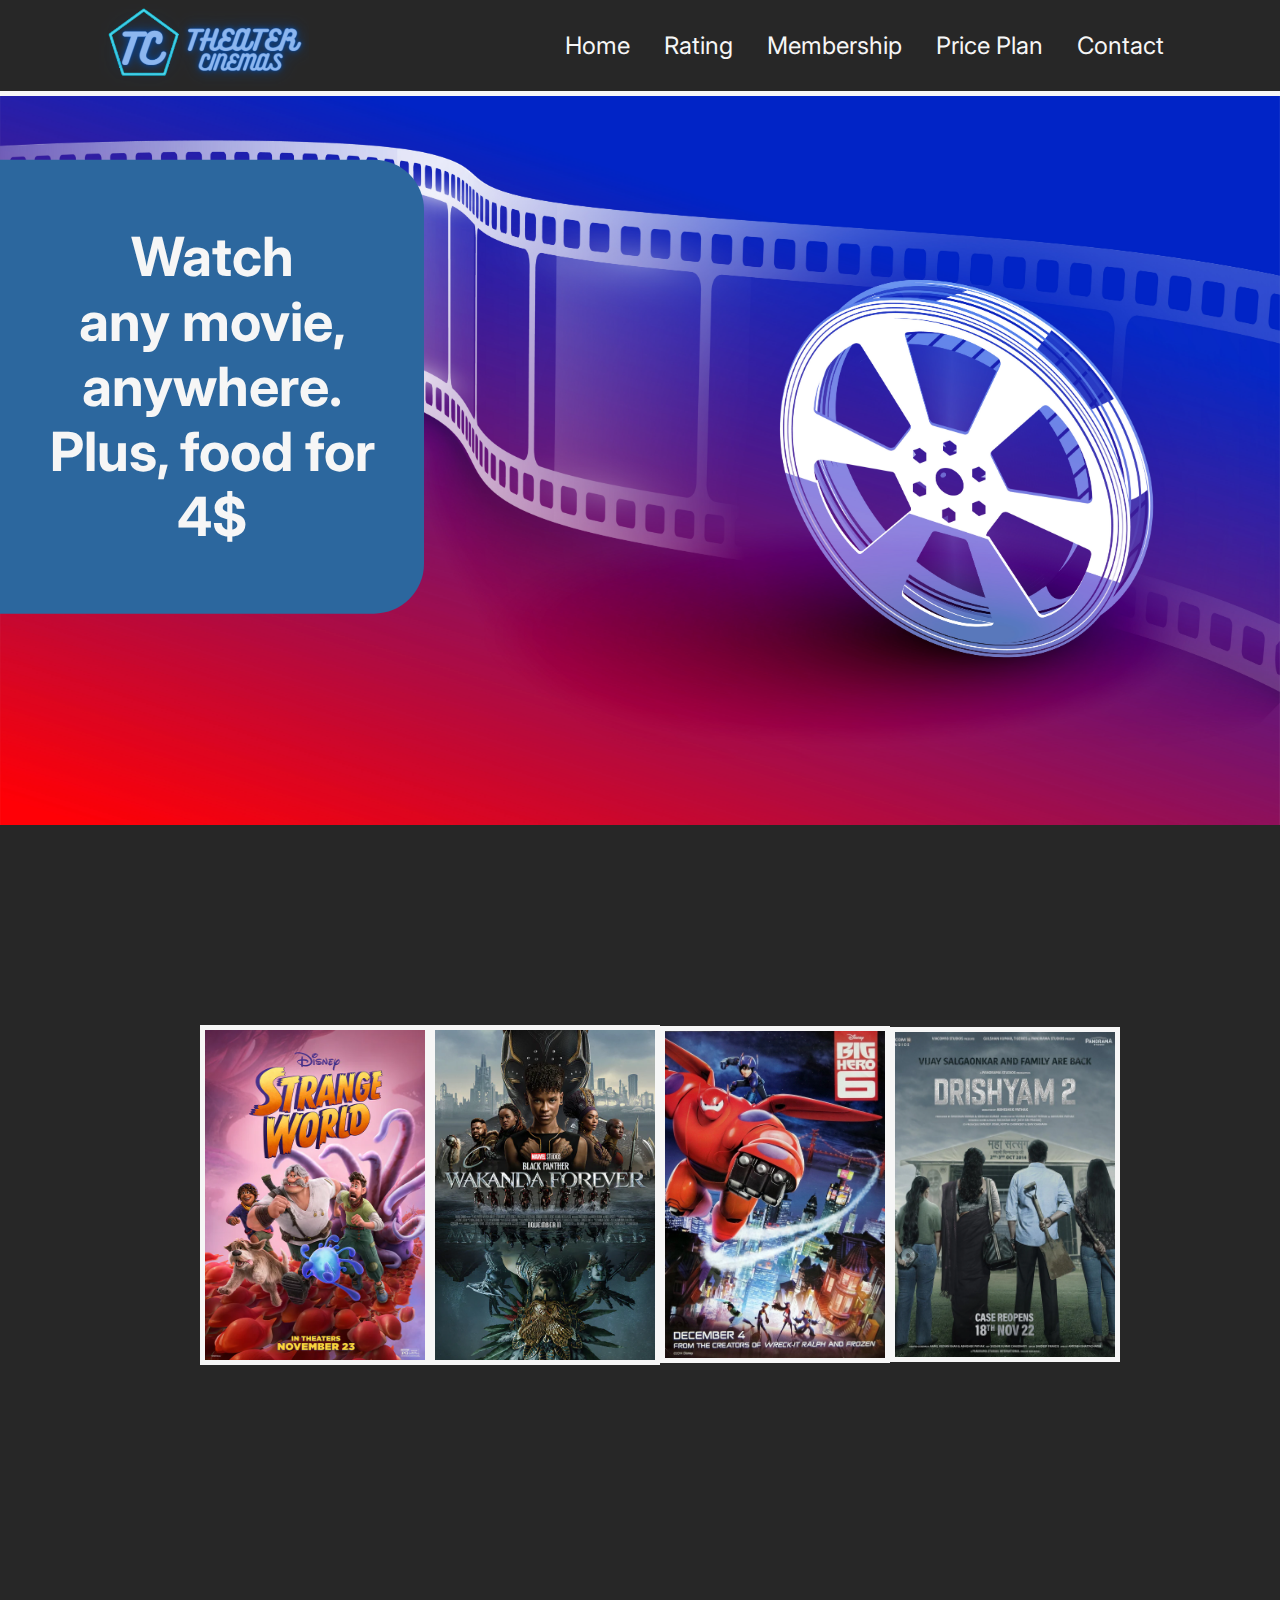
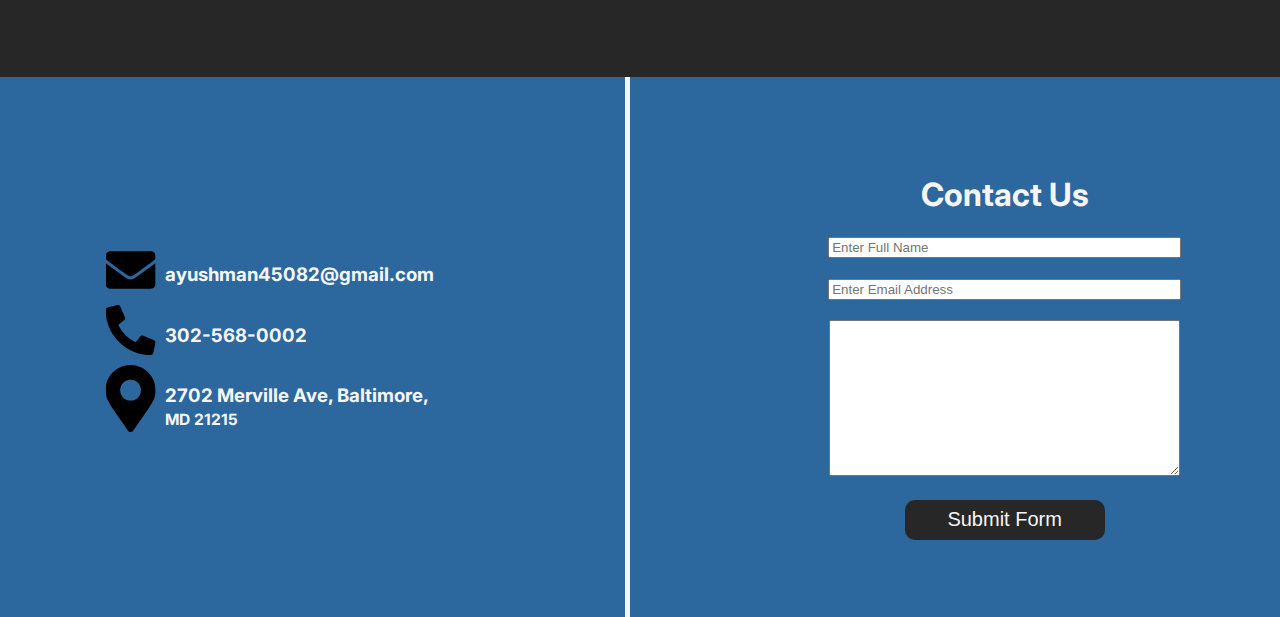
<file: index.html>
<!DOCTYPE html>
<html lang="en">
<head>
    <meta charset="UTF-8">
    <meta http-equiv="X-UA-Compatible" content="IE=edge">
    <meta name="viewport" content="width=device-width, initial-scale=1.0">
    <title>TheaterView Cinemas - watch any movie, anywhere</title>
    <link rel="stylesheet" href="css/style.css">
    <link rel="shortcut icon" href="assets/favicon.png" type="image/x-icon">
</head>
<body>
    <nav class="flex-nav">
        <div class="logo">
            <img src="assets/logo.png" width="210">
        </div>
        <ul class="nav-links">
            <li class="nav-item"><a href="index.html" class="nav-link">Home</a></li>
            <li class="nav-item"><a href="rating.html" class="nav-link">Rating</a></li>
            <li class="nav-item"><a href="membership.html" class="nav-link">Membership</a></li>
            <li class="nav-item"><a href="price-plan.html" class="nav-link">Price Plan</a></li>
            <li class="nav-item"><a href="contact.html" class="nav-link">Contact</a></li>
        </ul>
    </nav>
    <section id="top">
        <header class="top-text">
            <h2>Watch <br>any movie, <br>anywhere.<br> Plus, food for 4$</h2>
        </header>
    </section>
    <section id="movies">
        <div class="row">
            <div class="row-item">
                <img src="assets/movie1.png" alt="" width="220">
            </div>
            <div class="row-item">
                <img src="assets/movie2.png" alt="" width="220">
            </div>
            <div class="row-item">
                <img src="assets/movie3.png" alt="" width="220">
            </div>
            <div class="row-item">
                <img src="assets/movie4.png" alt="" width="220" height="325">
            </div>
        </div>
    </section>
    <footer id="contact">
        <div class="col1">
            <div class="item">
                <div class="svg"><img src="assets/envelope-solid.svg" alt="" width="50"></div>
                <h3>ayushman45082@gmail.com</h3>
            </div>
            <div class="item">
                <div class="svg"><img src="assets/phone-alt-solid.svg" alt="" width="50"></div>
                <h3>302-568-0002</h3>
            </div>
            <div class="item">
                <div class="svg"><img src="assets/map-marker-alt-solid.svg" alt="" width="50"></div>
                <h3>2702 Merville Ave, Baltimore, <br><small>MD 21215</small></h3>
            </div>
        </div>
        <div class="divider"></div>
        <div class="col2">
            <center>
            <h1 style="color: #f6f6f6;">Contact Us</h1>
            <form action="userinfo.php" method="post">
                <input type="text" placeholder="Enter Full Name">
                <br><br>
                <input type="email" name="account-name" id="email-account-input-box" placeholder="Enter Email Address">
                <br><br>
                <textarea id="contact-message" cols="30" rows="10"></textarea>
                <br><br>
                <button type="submit">Submit Form</button>
            </form>
            </center>
        </div>
    </footer>
</body>
</html>
</file>
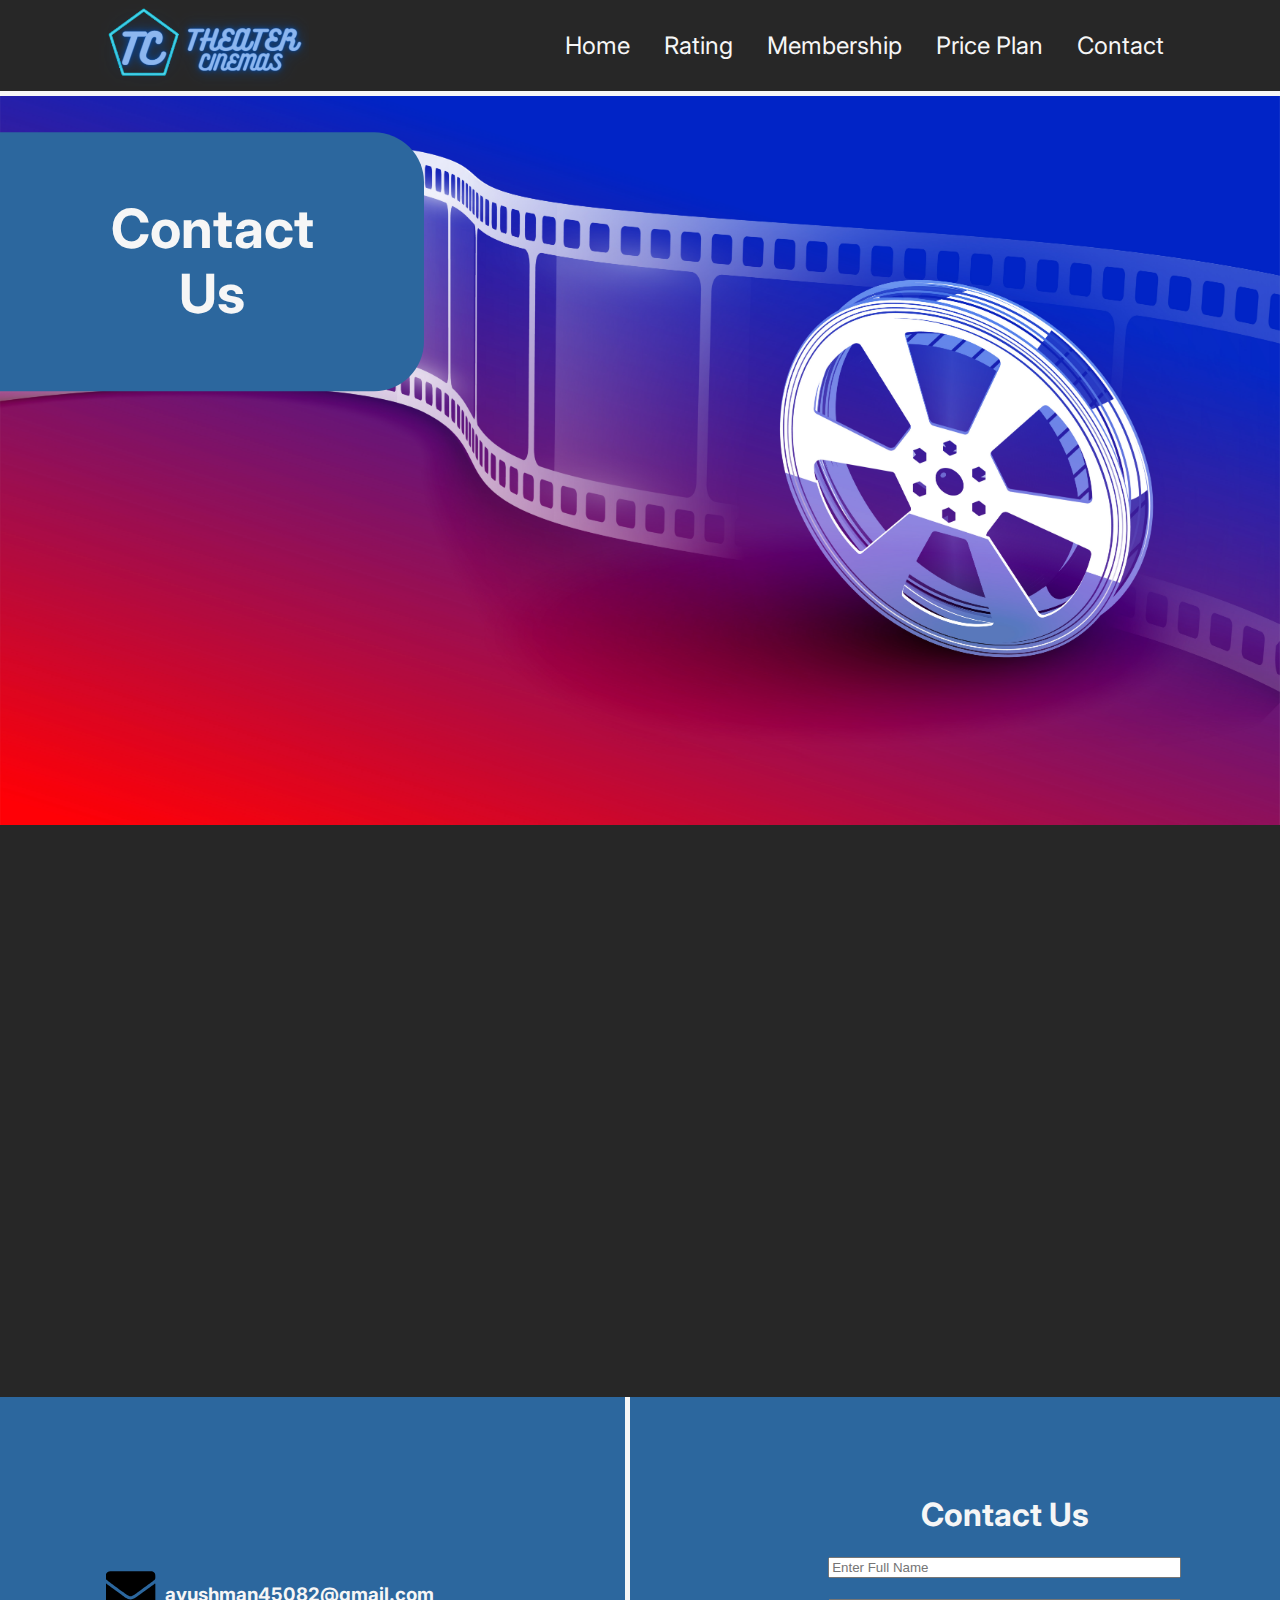
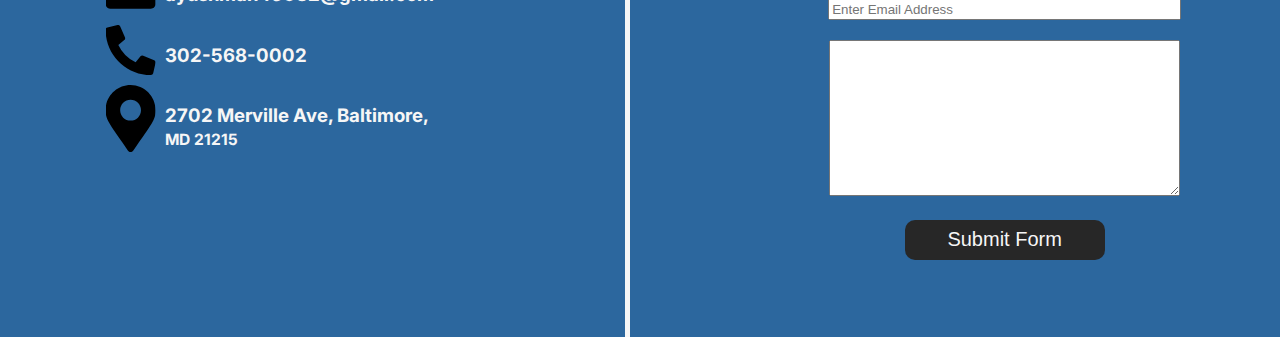
<file: contact.html>
<!DOCTYPE html>
<html lang="en">
<head>
    <meta charset="UTF-8">
    <meta http-equiv="X-UA-Compatible" content="IE=edge">
    <meta name="viewport" content="width=device-width, initial-scale=1.0">
    <title>TheaterView Cinemas - watch any movie, anywhere</title>
    <link rel="stylesheet" href="css/price-plan.css">
    <link rel="shortcut icon" href="assets/favicon.png" type="image/x-icon">
</head>
<body>
    <nav class="flex-nav">
        <div class="logo">
            <img src="assets/logo.png" width="210">
        </div>
        <ul class="nav-links">
            <li class="nav-item"><a href="index.html" class="nav-link">Home</a></li>
            <li class="nav-item"><a href="rating.html" class="nav-link">Rating</a></li>
            <li class="nav-item"><a href="membership.html" class="nav-link">Membership</a></li>
            <li class="nav-item"><a href="price-plan.html" class="nav-link">Price Plan</a></li>
            <li class="nav-item"><a href="contact.html" class="nav-link">Contact</a></li>
        </ul>
    </nav>
    <section id="top">
        <header class="top-text">
            <h2>Contact<br>Us</h2>
        </header>
    </section>
    <section id="contact">
        <br><br><br>
        <center>
            <div class="location">
                <iframe src="https://www.google.com/maps/embed?pb=!1m18!1m12!1m3!1d4146.8
                54245733206!2d-76.6781125985889!3d39.35833342246727!2m3!1f0!2f0!3f0!3m2!1
                i1024!2i768!4f13.1!3m3!1m2!1s0x89c81a8d7e4b741d%3A0x8b279fb38b529f89!2sMe
                rville%20Ave%2C%20Baltimore%2C%20MD%2021215!5e1!3m2!1sen!2sus!4v166932674
                0236!5m2!1sen!2sus" width="1271" height="400" style="border:0;" 
                allowfullscreen="" loading="lazy" referrerpolicy="no-referrer-when-downgrade">
            </iframe>
            </div>
        </center>
    </section>
    <footer id="contact">
        <div class="col1">
            <div class="item">
                <div class="svg"><img src="assets/envelope-solid.svg" alt="" width="50"></div>
                <h3>ayushman45082@gmail.com</h3>
            </div>
            <div class="item">
                <div class="svg"><img src="assets/phone-alt-solid.svg" alt="" width="50"></div>
                <h3>302-568-0002</h3>
            </div>
            <div class="item">
                <div class="svg"><img src="assets/map-marker-alt-solid.svg" alt="" width="50"></div>
                <h3>2702 Merville Ave, Baltimore, <br><small>MD 21215</small></h3>
            </div>
        </div>
        <div class="divider"></div>
        <div class="col2">
            <center>
            <h1 style="color: #f6f6f6;">Contact Us</h1>
            <form action="userinfo.php" method="post">
                <input type="text" placeholder="Enter Full Name">
                <br><br>
                <input type="email" name="account-name" id="email-account-input-box" placeholder="Enter Email Address">
                <br><br>
                <textarea id="contact-message" cols="30" rows="10"></textarea>
                <br><br>
                <button type="submit">Submit Form</button>
            </form>
            </center>
        </div>
    </footer>
</body>
</html>
</file>
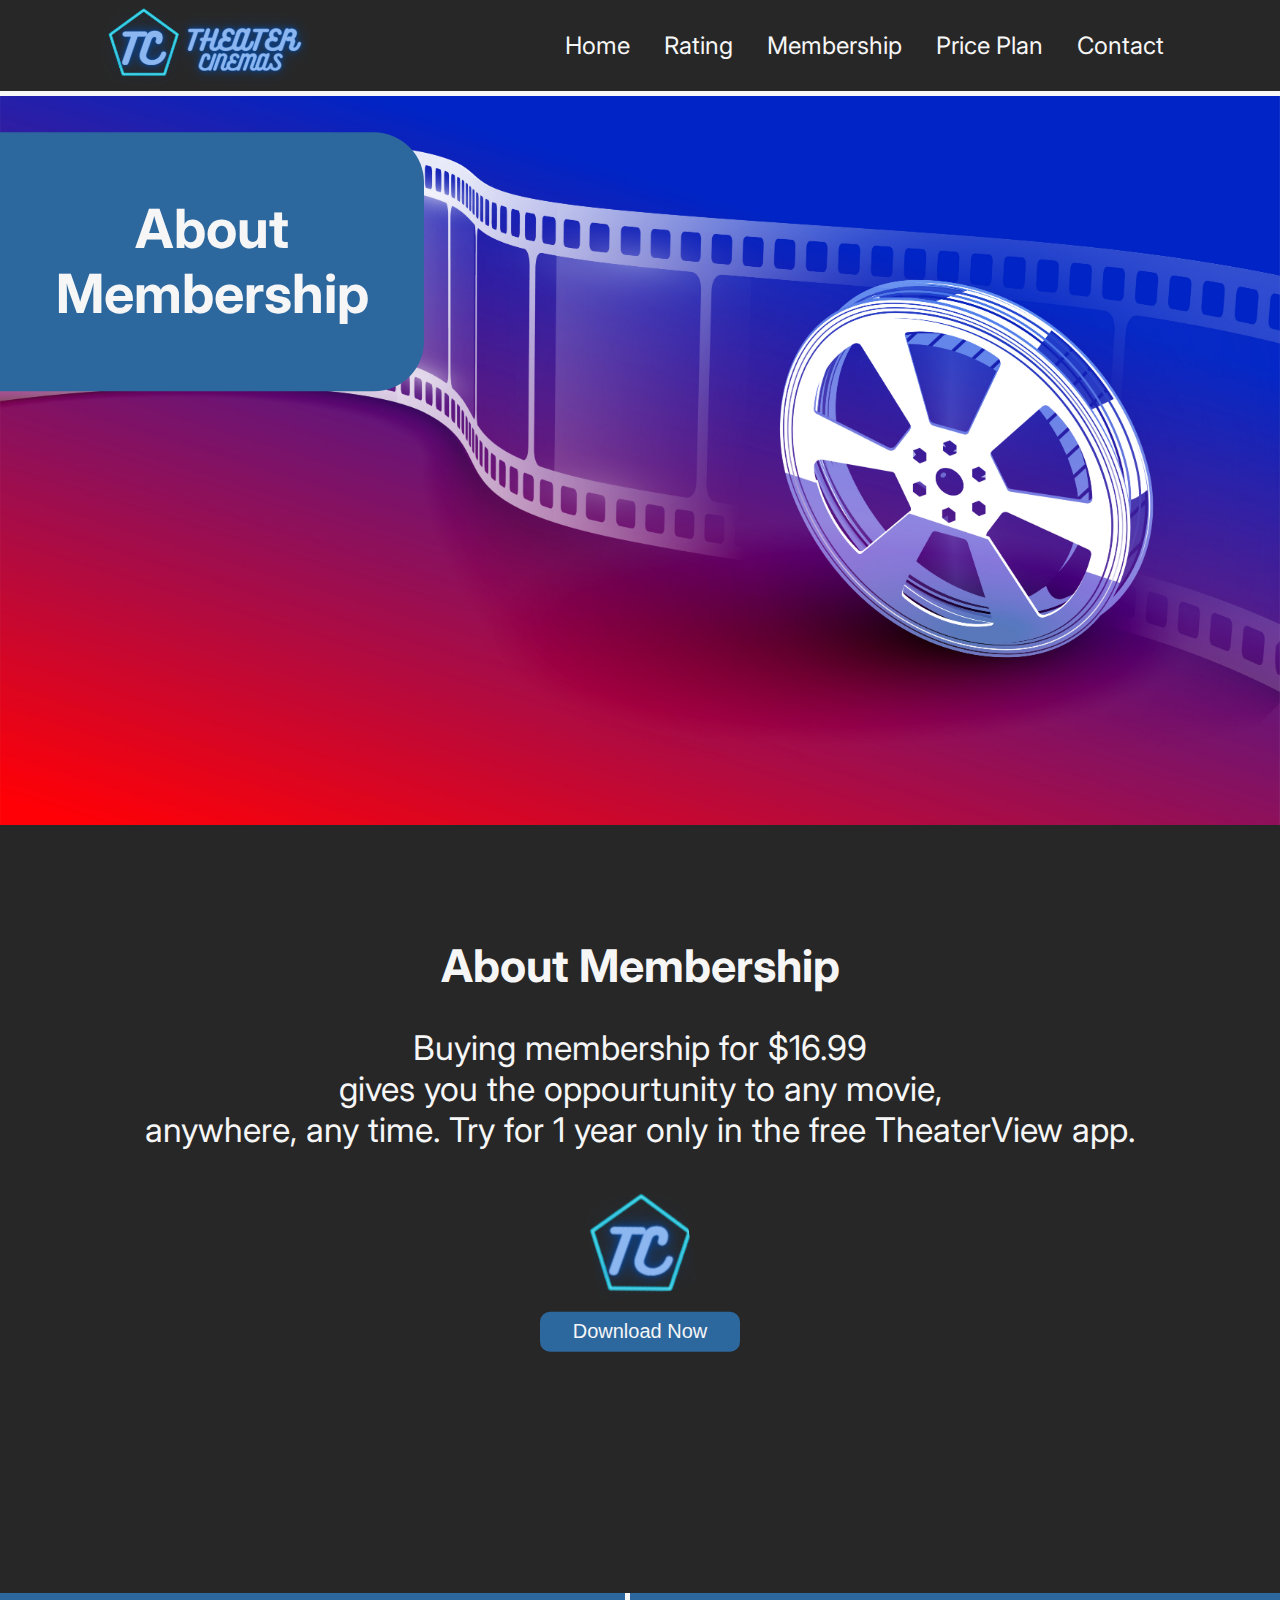
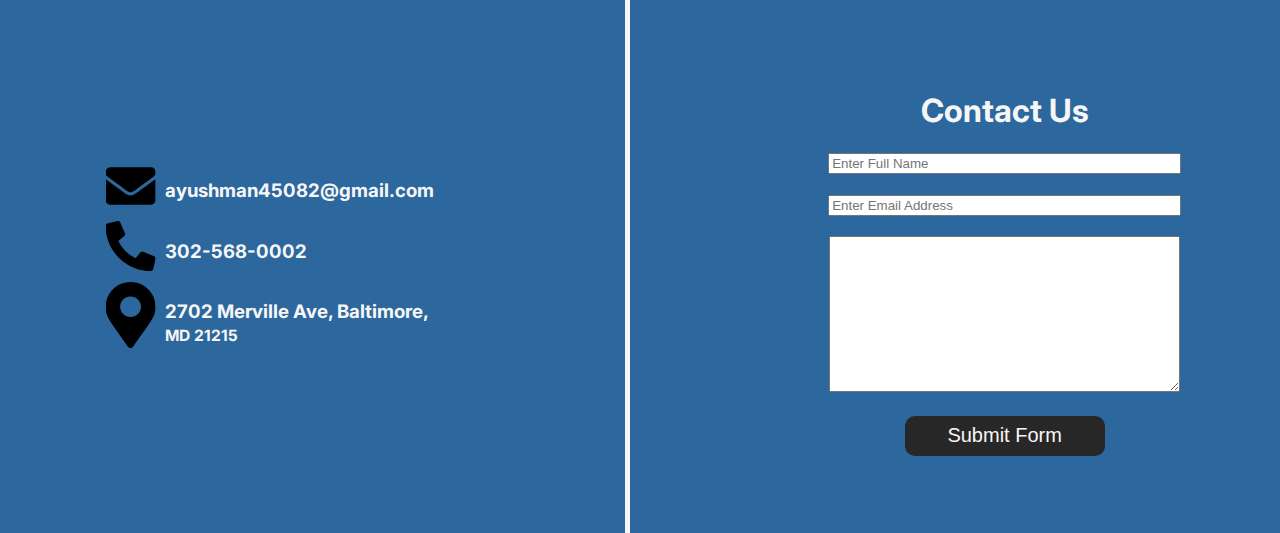
<file: membership.html>
<!DOCTYPE html>
<html lang="en">
<head>
    <meta charset="UTF-8">
    <meta http-equiv="X-UA-Compatible" content="IE=edge">
    <meta name="viewport" content="width=device-width, initial-scale=1.0">
    <title>TheaterView Cinemas - watch any movie, anywhere</title>
    <link rel="stylesheet" href="css/about.css">
    <link rel="shortcut icon" href="assets/favicon.png" type="image/x-icon">
</head>
<body>
    <nav class="flex-nav">
        <div class="logo">
            <img src="assets/logo.png" width="210">
        </div>
        <ul class="nav-links">
            <li class="nav-item"><a href="index.html" class="nav-link">Home</a></li>
            <li class="nav-item"><a href="rating.html" class="nav-link">Rating</a></li>
            <li class="nav-item"><a href="membership.html" class="nav-link">Membership</a></li>
            <li class="nav-item"><a href="price-plan.html" class="nav-link">Price Plan</a></li>
            <li class="nav-item"><a href="contact.html" class="nav-link">Contact</a></li>
        </ul>
    </nav>
    <section id="top">
        <header class="top-text">
            <h2>About<br>Membership</h2>
        </header>
    </section>
    <section id="about">
        <center>
            <h1>About Membership</h1>
            <p>Buying membership for $16.99 <br>gives you the oppourtunity to any movie,<br> anywhere, any time. Try for 1 year only in the free TheaterView app.</p>
            <div class="images">
                <img src="assets/app.png" alt="">
                <div class="group" style="display: none;" id="show-group">
                    <img src="assets/download1.png" alt="">
                    <img src="assets/download2.png" alt="">
                </div>
                <br>
                <button onclick="showDownload()">Download Now</button>
            </div>
        </center>
    </section>
    <footer id="contact">
        <div class="col1">
            <div class="item">
                <div class="svg"><img src="assets/envelope-solid.svg" alt="" width="50"></div>
                <h3>ayushman45082@gmail.com</h3>
            </div>
            <div class="item">
                <div class="svg"><img src="assets/phone-alt-solid.svg" alt="" width="50"></div>
                <h3>302-568-0002</h3>
            </div>
            <div class="item">
                <div class="svg"><img src="assets/map-marker-alt-solid.svg" alt="" width="50"></div>
                <h3>2702 Merville Ave, Baltimore, <br><small>MD 21215</small></h3>
            </div>
        </div>
        <div class="divider"></div>
        <div class="col2">
            <center>
            <h1 style="color: #f6f6f6;">Contact Us</h1>
            <form action="userinfo.php" method="post">
                <input type="text" placeholder="Enter Full Name">
                <br><br>
                <input type="email" name="account-name" id="email-account-input-box" placeholder="Enter Email Address">
                <br><br>
                <textarea id="contact-message" cols="30" rows="10"></textarea>
                <br><br>
                <button type="submit">Submit Form</button>
            </form>
            </center>
        </div>
    </footer>
    <script src="js/about.js"></script>
</body>
</html>
</file>
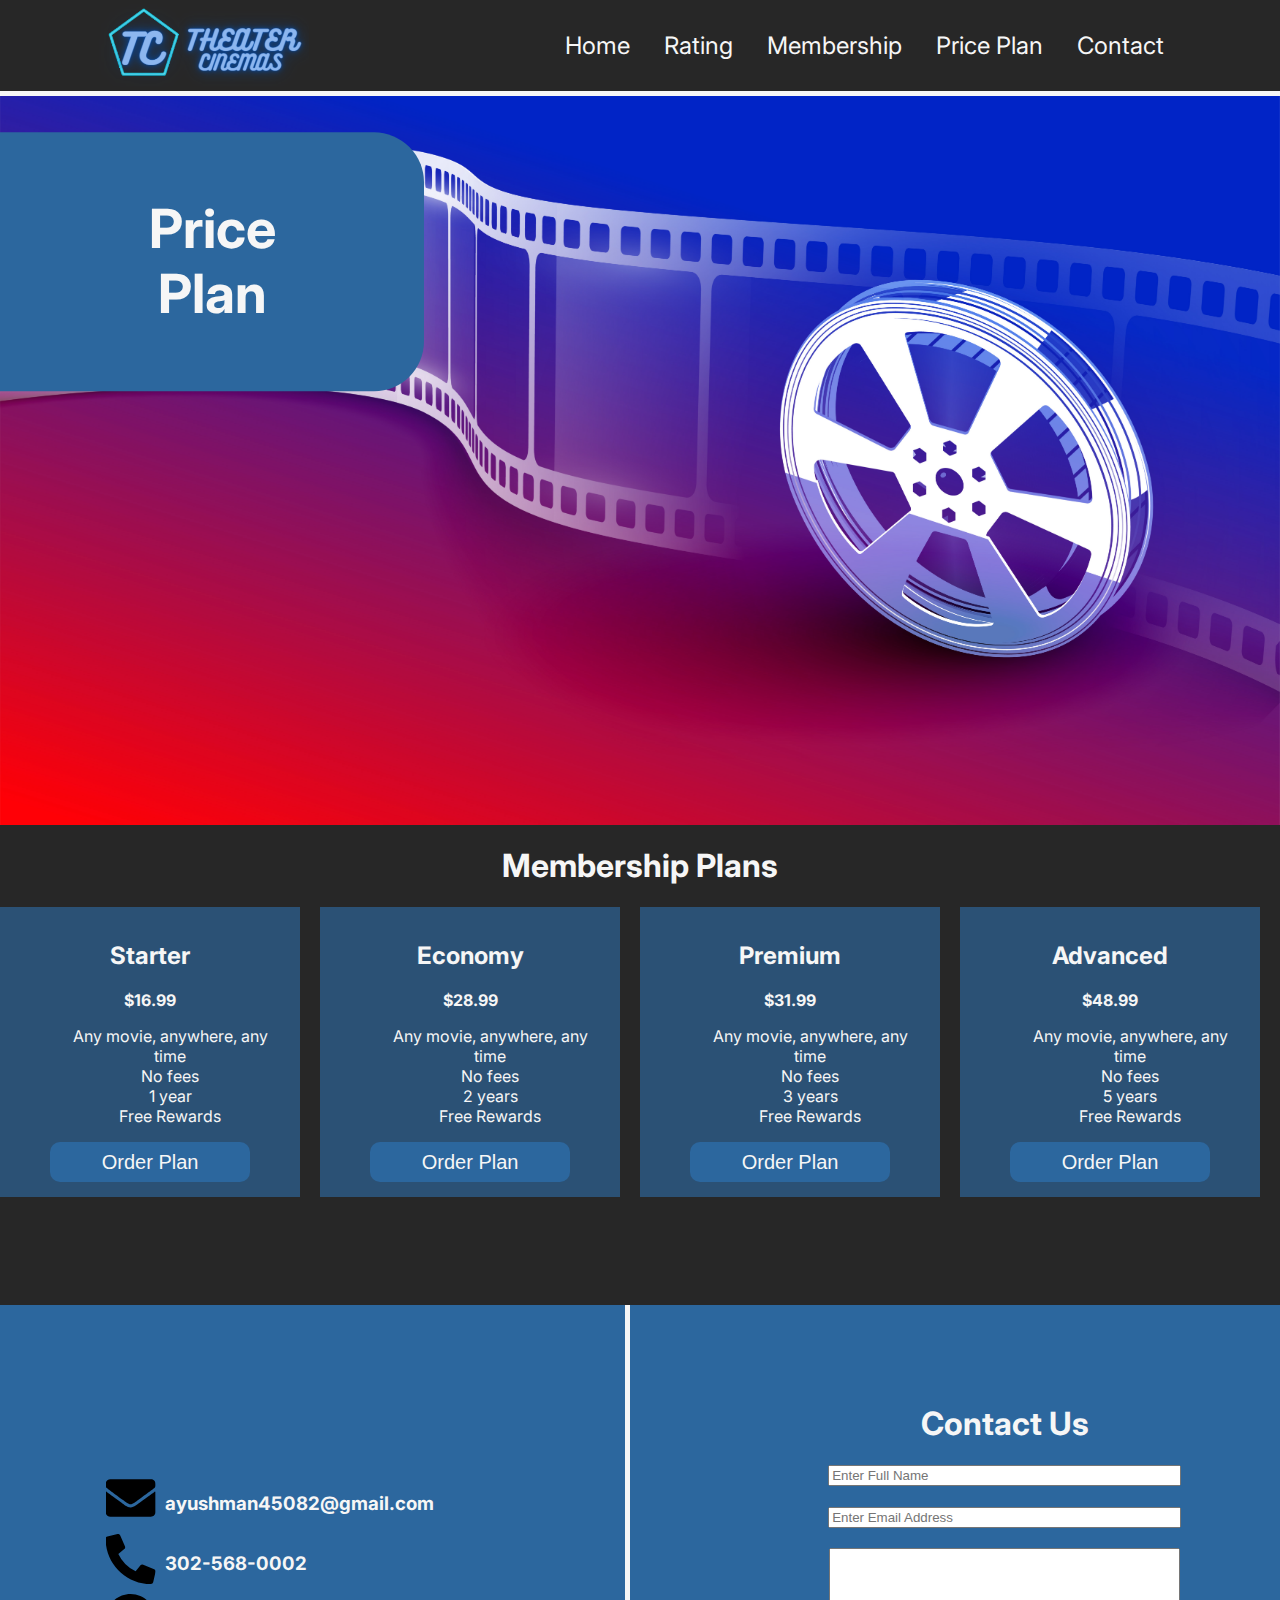
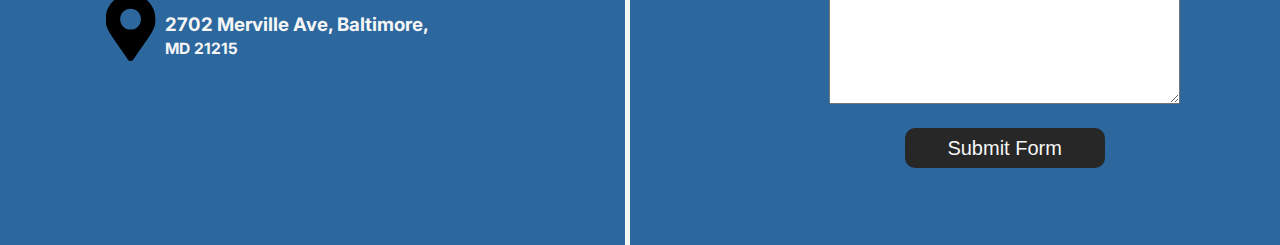
<file: price-plan.html>
<!DOCTYPE html>
<html lang="en">
<head>
    <meta charset="UTF-8">
    <meta http-equiv="X-UA-Compatible" content="IE=edge">
    <meta name="viewport" content="width=device-width, initial-scale=1.0">
    <title>TheaterView Cinemas - watch any movie, anywhere</title>
    <link rel="stylesheet" href="css/price-plan.css">
    <link rel="shortcut icon" href="assets/favicon.png" type="image/x-icon">
</head>
<body>
    <nav class="flex-nav">
        <div class="logo">
            <img src="assets/logo.png" width="210">
        </div>
        <ul class="nav-links">
            <li class="nav-item"><a href="index.html" class="nav-link">Home</a></li>
            <li class="nav-item"><a href="rating.html" class="nav-link">Rating</a></li>
            <li class="nav-item"><a href="membership.html" class="nav-link">Membership</a></li>
            <li class="nav-item"><a href="price-plan.html" class="nav-link">Price Plan</a></li>
            <li class="nav-item"><a href="contact.html" class="nav-link">Contact</a></li>
        </ul>
    </nav>
    <section id="top">
        <header class="top-text">
            <h2>Price<br>Plan</h2>
        </header>
    </section>
    <section id="price-plan">
        <h1 style="text-align: center;">Membership Plans</h1>
        <div class="price-plan-row">
            <div class="price-box">
                <center>
                <div class="plan-header">
                    <h2>Starter</h2>
                    <span class="price"><b>$16.99</b></span>
                </div>
                <ul class="list">
                    <li>Any movie, anywhere, any time</li>
                    <li>No fees</li>
                    <li>1 year</li>
                    <li>Free Rewards</li>
                </ul>
                <button type="submit" class="order-btn">Order Plan</button>
            </div>
        </center>
            <center>
            <div class="price-box">
                <div class="plan-header">
                    <h2>Economy</h2>
                    <span class="price"><b>$28.99</b></span>
                </div>
                <ul class="list">
                    <li>Any movie, anywhere, any time</li>
                    <li>No fees</li>
                    <li>2 years</li>
                    <li>Free Rewards</li>
                </ul>
                <button type="submit" class="order-btn">Order Plan</button>
            </div>
        </center>
            <center>
            <div class="price-box">
                <div class="plan-header">
                    <h2>Premium</h2>
                    <span class="price"><b>$31.99</b></span>
                </div>
                <ul class="list">
                    <li>Any movie, anywhere, any time</li>
                    <li>No fees</li>
                    <li>3 years</li>
                    <li>Free Rewards</li>
                </ul>
                <button type="submit" class="order-btn">Order Plan</button>
            </div>
        </center>
            <center>
            <div class="price-box">
                <div class="plan-header">
                    <h2>Advanced</h2>
                    <span class="price"><b>$48.99</b></span>
                </div>
                <ul class="list">
                    <li>Any movie, anywhere, any time</li>
                    <li>No fees</li>
                    <li>5 years</li>
                    <li>Free Rewards</li>
                </ul>
                <button type="submit" class="order-btn">Order Plan</button>
            </div>
        </center>
        </div>
    </section>
    <footer id="contact">
        <div class="col1">
            <div class="item">
                <div class="svg"><img src="assets/envelope-solid.svg" alt="" width="50"></div>
                <h3>ayushman45082@gmail.com</h3>
            </div>
            <div class="item">
                <div class="svg"><img src="assets/phone-alt-solid.svg" alt="" width="50"></div>
                <h3>302-568-0002</h3>
            </div>
            <div class="item">
                <div class="svg"><img src="assets/map-marker-alt-solid.svg" alt="" width="50"></div>
                <h3>2702 Merville Ave, Baltimore, <br><small>MD 21215</small></h3>
            </div>
        </div>
        <div class="divider"></div>
        <div class="col2">
            <center>
            <h1 style="color: #f6f6f6;">Contact Us</h1>
            <form action="userinfo.php" method="post">
                <input type="text" placeholder="Enter Full Name">
                <br><br>
                <input type="email" name="account-name" id="email-account-input-box" placeholder="Enter Email Address">
                <br><br>
                <textarea id="contact-message" cols="30" rows="10"></textarea>
                <br><br>
                <button type="submit">Submit Form</button>
            </form>
            </center>
        </div>
    </footer>
</body>
</html>
</file>
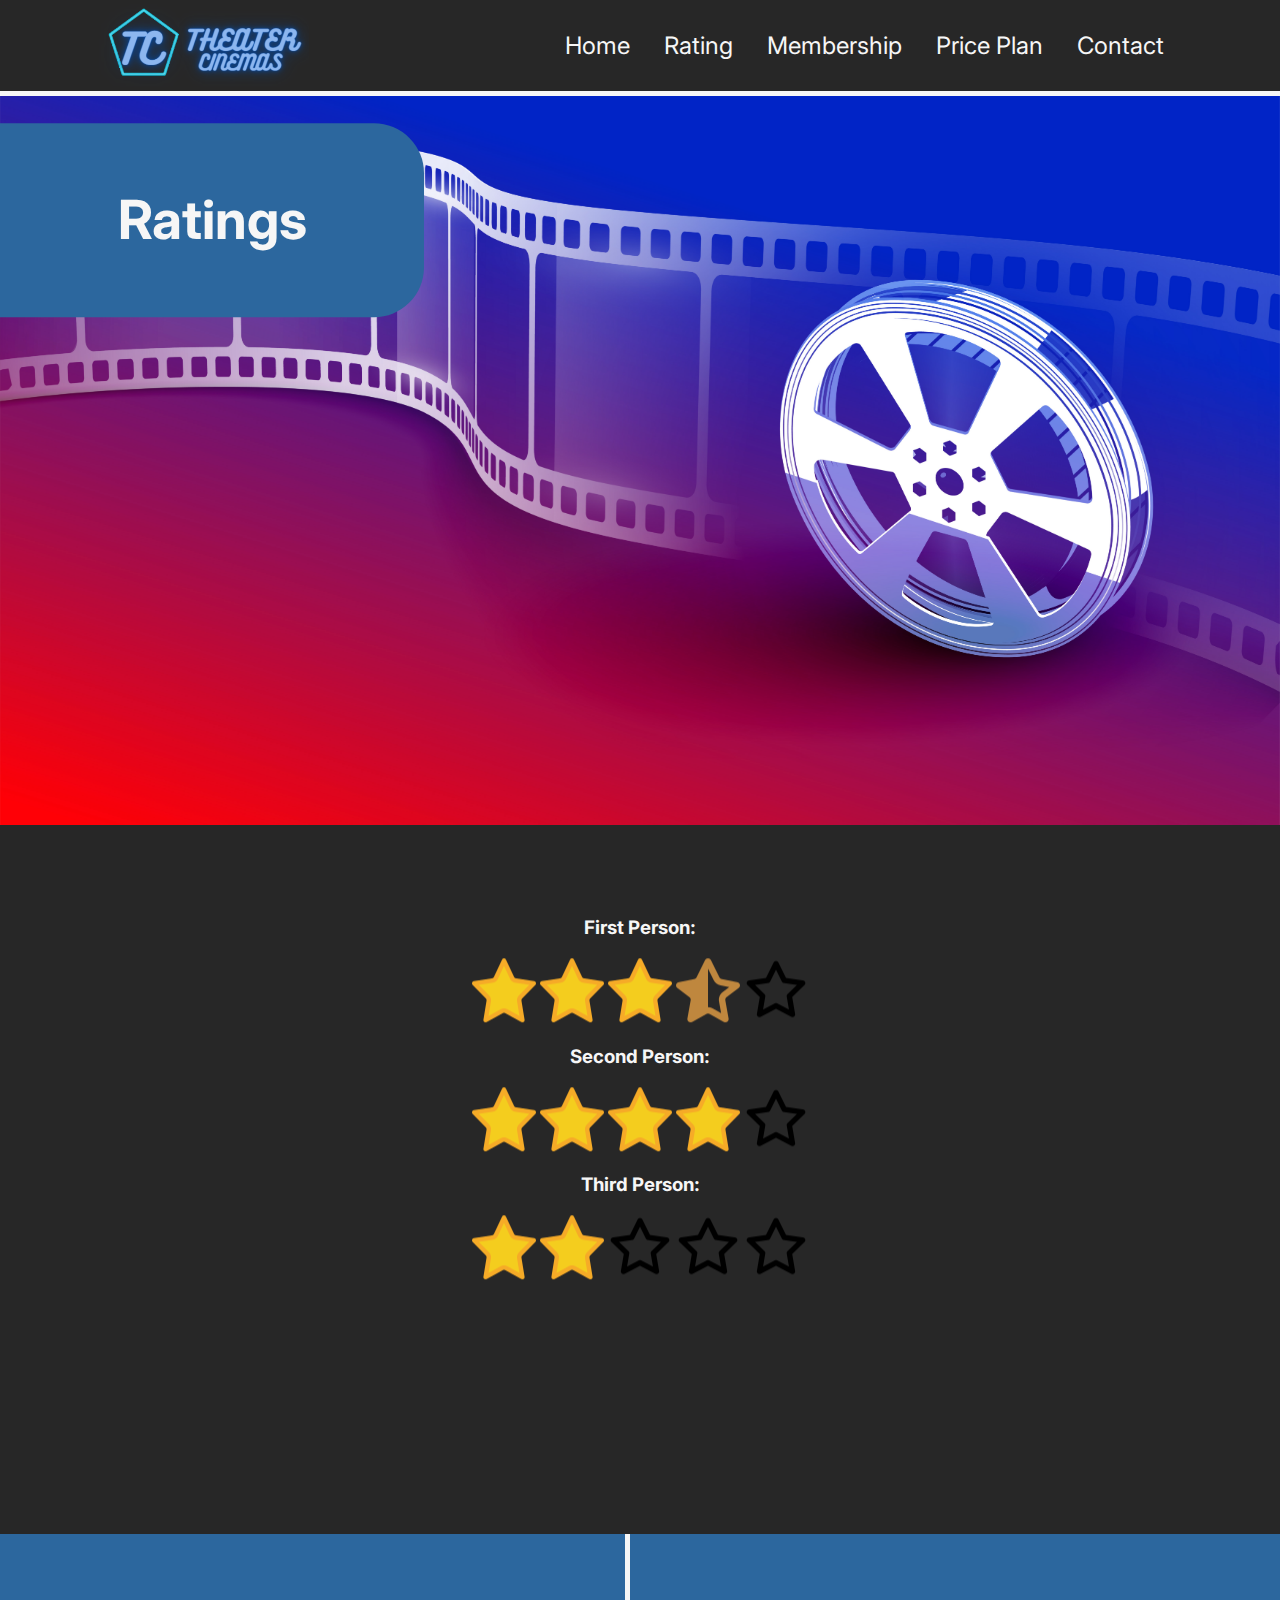
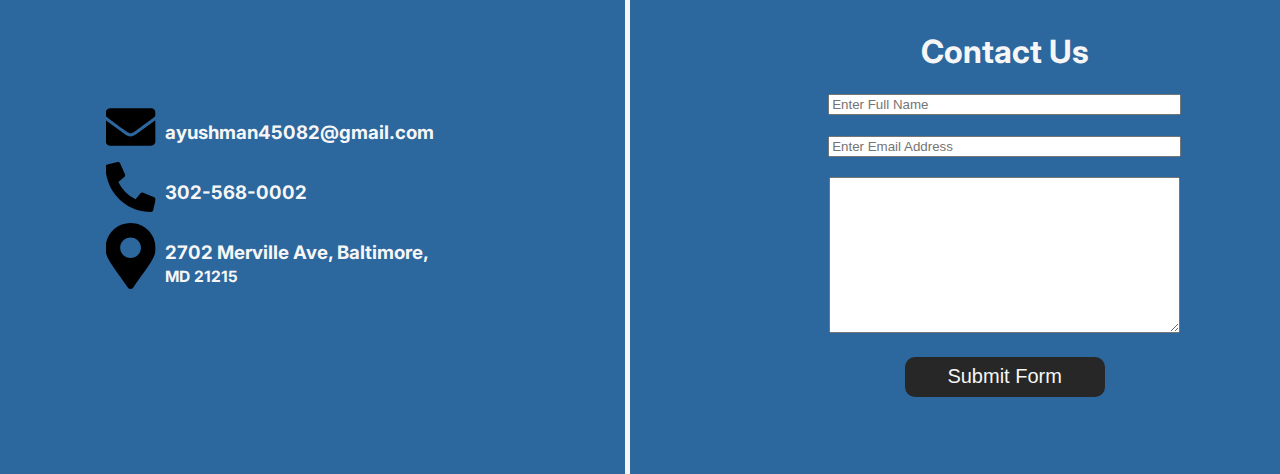
<file: rating.html>
<!DOCTYPE html>
<html lang="en">
<head>
    <meta charset="UTF-8">
    <meta http-equiv="X-UA-Compatible" content="IE=edge">
    <meta name="viewport" content="width=device-width, initial-scale=1.0">
    <title>TheaterView Cinemas - watch any movie, anywhere</title>
    <link rel="stylesheet" href="css/ratings.css">
    <link rel="shortcut icon" href="assets/favicon.png" type="image/x-icon">
</head>
<body>
    <nav class="flex-nav">
        <div class="logo">
            <img src="assets/logo.png" width="210">
        </div>
        <ul class="nav-links">
            <li class="nav-item"><a href="index.html" class="nav-link">Home</a></li>
            <li class="nav-item"><a href="rating.html" class="nav-link">Rating</a></li>
            <li class="nav-item"><a href="membership.html" class="nav-link">Membership</a></li>
            <li class="nav-item"><a href="price-plan.html" class="nav-link">Price Plan</a></li>
            <li class="nav-item"><a href="contact.html" class="nav-link">Contact</a></li>
        </ul>
    </nav>
    <section id="top">
        <header class="top-text">
            <h2>Ratings</h2>
        </header>
    </section>
    <section id="ratings">
        <center>
            <div class="col-3">
                <div class="star-row-item">
                    <h3>First Person:</h3>
                    <div class="stars">
                        <img src="assets/fullstar.png" alt="">
                        <img src="assets/fullstar.png" alt="">
                        <img src="assets/fullstar.png" alt="">
                        <img src="assets/halfstar.png" alt="">
                        <img src="assets/black_whitestar.png" alt="">
                    </div>
                </div>
                <div class="star-row-item">
                    <h3>Second Person:</h3>
                    <div class="stars">
                        <img src="assets/fullstar.png" alt="">
                        <img src="assets/fullstar.png" alt="">
                        <img src="assets/fullstar.png" alt="">
                        <img src="assets/fullstar.png" alt="">
                        <img src="assets/black_whitestar.png" alt="">
                    </div>
                </div>
                <div class="star-row-item">
                    <h3>Third Person:</h3>
                    <div class="stars">
                        <img src="assets/fullstar.png" alt="">
                        <img src="assets/fullstar.png" alt="">
                        <img src="assets/black_whitestar.png" alt="">
                        <img src="assets/black_whitestar.png" alt="">
                        <img src="assets/black_whitestar.png" alt="">
                    </div>
                </div>
            </div>
        </center>
    </section>
    <footer id="contact">
        <div class="col1">
            <div class="item">
                <div class="svg"><img src="assets/envelope-solid.svg" alt="" width="50"></div>
                <h3>ayushman45082@gmail.com</h3>
            </div>
            <div class="item">
                <div class="svg"><img src="assets/phone-alt-solid.svg" alt="" width="50"></div>
                <h3>302-568-0002</h3>
            </div>
            <div class="item">
                <div class="svg"><img src="assets/map-marker-alt-solid.svg" alt="" width="50"></div>
                <h3>2702 Merville Ave, Baltimore, <br><small>MD 21215</small></h3>
            </div>
        </div>
        <div class="divider"></div>
        <div class="col2">
            <center>
            <h1 style="color: #f6f6f6;">Contact Us</h1>
            <form action="userinfo.php" method="post">
                <input type="text" placeholder="Enter Full Name">
                <br><br>
                <input type="email" name="account-name" id="email-account-input-box" placeholder="Enter Email Address">
                <br><br>
                <textarea id="contact-message" cols="30" rows="10"></textarea>
                <br><br>
                <button type="submit">Submit Form</button>
            </form>
            </center>
        </div>
    </footer>
</body>
</html>
</file>
<file: css/style.css>
@import url('https://fonts.googleapis.com/css2?family=Inter:wght@400;500;600;700;800;900&display=swap');

body{
    background-color: #272727;
    margin: 0;
    padding: 0;
    font-family: "Inter", sans-serif;
}

/*****************NAVAGATION BAR******************/

nav{
    display: flex;
    justify-content: space-around;
    align-items: center;
    border-bottom: 5px solid #f6f6f6;
}

nav ul{
    display: flex;
    list-style: none;
}

nav ul li a{
    color: #f6f6f6;
    text-decoration: none;
    font-size: 1.50rem;
    padding: 17px;
    border-radius: 25px;
    transition: 0.25s ease;
}

nav ul li a:hover{
    background-color: #2c679e;
}
/*****************TOP SECTION******************/

#top{
    background-image: url(/assets/banner.jpg);
    background-repeat: no-repeat;
    background-size: cover;
    background-position: center;
    height: 81vh;
    transform: translateY(0%);
}

#top .top-text{
    font-size: 2.25rem;
    text-align: center;
    transform: translateY(14%);
    color: #f6f6f6;
    background: #2c679e;
    width: 30%;
    padding: 20px;
    border-top-right-radius: 50px;
    border-bottom-right-radius: 50px;
}
/*****************MOVIES SECTION******************/

#movies{
    display: flex;
    justify-content: space-around;
    flex-direction: row;
    align-items: center;
}

#movies .row{
    display: flex;
    justify-content: space-around;
    align-items: center;
    padding: 200px;
}

#movies .row img{
    border: 5px solid #f6f6f6;
}
/*****************FOOTER******************/

footer{
    background: #2c679e;
    transform: translateY(20%);
    display: flex;
    justify-content: space-around;
    align-items: center;
}

footer .col1{
    transform: translateX(2%);
}

footer .col1 .item{
    display: flex;
}

footer .col1 .item h3{
    color: #f6f6f6;
    margin-left: 10px;
}

footer .divider{
    height: 60vh;
    width: 5px;
    background-color: #f6f6f6;
}

footer .col2 form input, footer .col2 form textarea{
    width: 345px;
}

footer .col2 form button{
    width: 200px;
    height: 40px;
    font-size: 20px;
    border: none;
    border-radius: 10px;
    background: #272727;
    color: #f6f6f6;
}
</file>
<file: css/price-plan.css>
@import url('https://fonts.googleapis.com/css2?family=Inter:wght@400;500;600;700;800;900&display=swap');

body{
    background-color: #272727;
    margin: 0;
    padding: 0;
    font-family: "Inter", sans-serif;
    color: #f6f6f6;
}

button{
    width: 200px;
    height: 40px;
    font-size: 20px;
    border: none;
    border-radius: 10px;
    background: #2c679e;
    color: #f6f6f6;
    cursor: pointer;
}
/*****************NAVAGATION BAR******************/

nav{
    display: flex;
    justify-content: space-around;
    align-items: center;
    border-bottom: 5px solid #f6f6f6;
}

nav ul{
    display: flex;
    list-style: none;
}

nav ul li a{
    color: #f6f6f6;
    text-decoration: none;
    font-size: 1.50rem;
    padding: 17px;
    border-radius: 25px;
    transition: 0.25s ease;
}

nav ul li a:hover{
    background-color: #2c679e;
}
/*****************TOP SECTION******************/

#top{
    background-image: url(/assets/banner.jpg);
    background-repeat: no-repeat;
    background-size: cover;
    background-position: center;
    height: 81vh;
    transform: translateY(0%);
}

#top .top-text{
    font-size: 2.25rem;
    text-align: center;
    transform: translateY(14%);
    color: #f6f6f6;
    background: #2c679e;
    width: 30%;
    padding: 20px;
    border-top-right-radius: 50px;
    border-bottom-right-radius: 50px;
}
/*****************PRICE PLAN******************/

#price-plan .price-plan-row{
    display: flex;
    justify-content: center;
    align-items: center;
}

#price-plan .price-plan-row .price-box{
    background-color: #2b5175;
    padding: 15px;
    margin-right: 20px;
}

#price-plan .price-plan-row .price-box ul{
    list-style: none;
}

#price-plan .price-plan-row .price-box .plan-header{
    color: #f6f6f6;
}
/*****************FOOTER******************/

footer{
    background: #2c679e;
    transform: translateY(20%);
    display: flex;
    justify-content: space-around;
    align-items: center;
}

footer .col1{
    transform: translateX(2%);
}

footer .col1 .item{
    display: flex;
}

footer .col1 .item h3{
    color: #f6f6f6;
    margin-left: 10px;
}

footer .divider{
    height: 60vh;
    width: 5px;
    background-color: #f6f6f6;
}

footer .col2 form input, footer .col2 form textarea{
    width: 345px;
}

footer .col2 form button{
    width: 200px;
    height: 40px;
    font-size: 20px;
    border: none;
    border-radius: 10px;
    background: #272727;
    color: #f6f6f6;
}
</file>
<file: css/about.css>
@import url('https://fonts.googleapis.com/css2?family=Inter:wght@400;500;600;700;800;900&display=swap');

body{
    background-color: #272727;
    margin: 0;
    padding: 0;
    font-family: "Inter", sans-serif;
}

/*****************NAVAGATION BAR******************/

nav{
    display: flex;
    justify-content: space-around;
    align-items: center;
    border-bottom: 5px solid #f6f6f6;
}

nav ul{
    display: flex;
    list-style: none;
}

nav ul li a{
    color: #f6f6f6;
    text-decoration: none;
    font-size: 1.50rem;
    padding: 17px;
    border-radius: 25px;
    transition: 0.25s ease;
}

nav ul li a:hover{
    background-color: #2c679e;
}
/*****************TOP SECTION******************/

#top{
    background-image: url(/assets/banner.jpg);
    background-repeat: no-repeat;
    background-size: cover;
    background-position: center;
    height: 81vh;
    transform: translateY(0%);
}

#top .top-text{
    font-size: 2.25rem;
    text-align: center;
    transform: translateY(14%);
    color: #f6f6f6;
    background: #2c679e;
    width: 30%;
    padding: 20px;
    border-top-right-radius: 50px;
    border-bottom-right-radius: 50px;
}
/*****************MEMBERSHIP(ABOUT) SECTION******************/

#about{
    transform: translateY(20%);
}

#about h1{
    font-size: 45px;
    color: #f6f6f6;
}

#about p{
    font-size: 34px;
    color: #f6f6f6;
}

#about .group{
    transform: translateX(32%);
}

#about button{
    width: 200px;
    height: 40px;
    font-size: 20px;
    border: none;
    border-radius: 10px;
    background: #2c679e;
    color: #f6f6f6;
}
/*****************FOOTER******************/

footer{
    background: #2c679e;
    transform: translateY(60%);
    display: flex;
    justify-content: space-around;
    align-items: center;
}

footer .col1{
    transform: translateX(2%);
}

footer .col1 .item{
    display: flex;
}

footer .col1 .item h3{
    color: #f6f6f6;
    margin-left: 10px;
}

footer .divider{
    height: 60vh;
    width: 5px;
    background-color: #f6f6f6;
}

footer .col2 form input, footer .col2 form textarea{
    width: 345px;
}

footer .col2 form button{
    width: 200px;
    height: 40px;
    font-size: 20px;
    border: none;
    border-radius: 10px;
    background: #272727;
    color: #f6f6f6;
}
</file>
<file: css/ratings.css>
@import url('https://fonts.googleapis.com/css2?family=Inter:wght@400;500;600;700;800;900&display=swap');

body{
    background-color: #272727;
    margin: 0;
    padding: 0;
    font-family: "Inter", sans-serif;
}

/*****************NAVAGATION BAR******************/

nav{
    display: flex;
    justify-content: space-around;
    align-items: center;
    border-bottom: 5px solid #f6f6f6;
}

nav ul{
    display: flex;
    list-style: none;
}

nav ul li a{
    color: #f6f6f6;
    text-decoration: none;
    font-size: 1.50rem;
    padding: 17px;
    border-radius: 25px;
    transition: 0.25s ease;
}

nav ul li a:hover{
    background-color: #2c679e;
}
/*****************TOP SECTION******************/

#top{
    background-image: url(/assets/banner.jpg);
    background-repeat: no-repeat;
    background-size: cover;
    background-position: center;
    height: 81vh;
    transform: translateY(0%);
}

#top .top-text{
    font-size: 2.25rem;
    text-align: center;
    transform: translateY(14%);
    color: #f6f6f6;
    background: #2c679e;
    width: 30%;
    padding: 20px;
    border-top-right-radius: 50px;
    border-bottom-right-radius: 50px;
}
/*****************RATING SECTION******************/

#ratings{
    transform: translateY(20%);
}

#ratings .col-3 .star-row-item h3{
    color: #f6f6f6;
}
/*****************FOOTER******************/

footer{
    background: #2c679e;
    transform: translateY(60%);
    display: flex;
    justify-content: space-around;
    align-items: center;
}

footer .col1{
    transform: translateX(2%);
}

footer .col1 .item{
    display: flex;
}

footer .col1 .item h3{
    color: #f6f6f6;
    margin-left: 10px;
}

footer .divider{
    height: 60vh;
    width: 5px;
    background-color: #f6f6f6;
}

footer .col2 form input, footer .col2 form textarea{
    width: 345px;
}

footer .col2 form button{
    width: 200px;
    height: 40px;
    font-size: 20px;
    border: none;
    border-radius: 10px;
    background: #272727;
    color: #f6f6f6;
}
</file>
